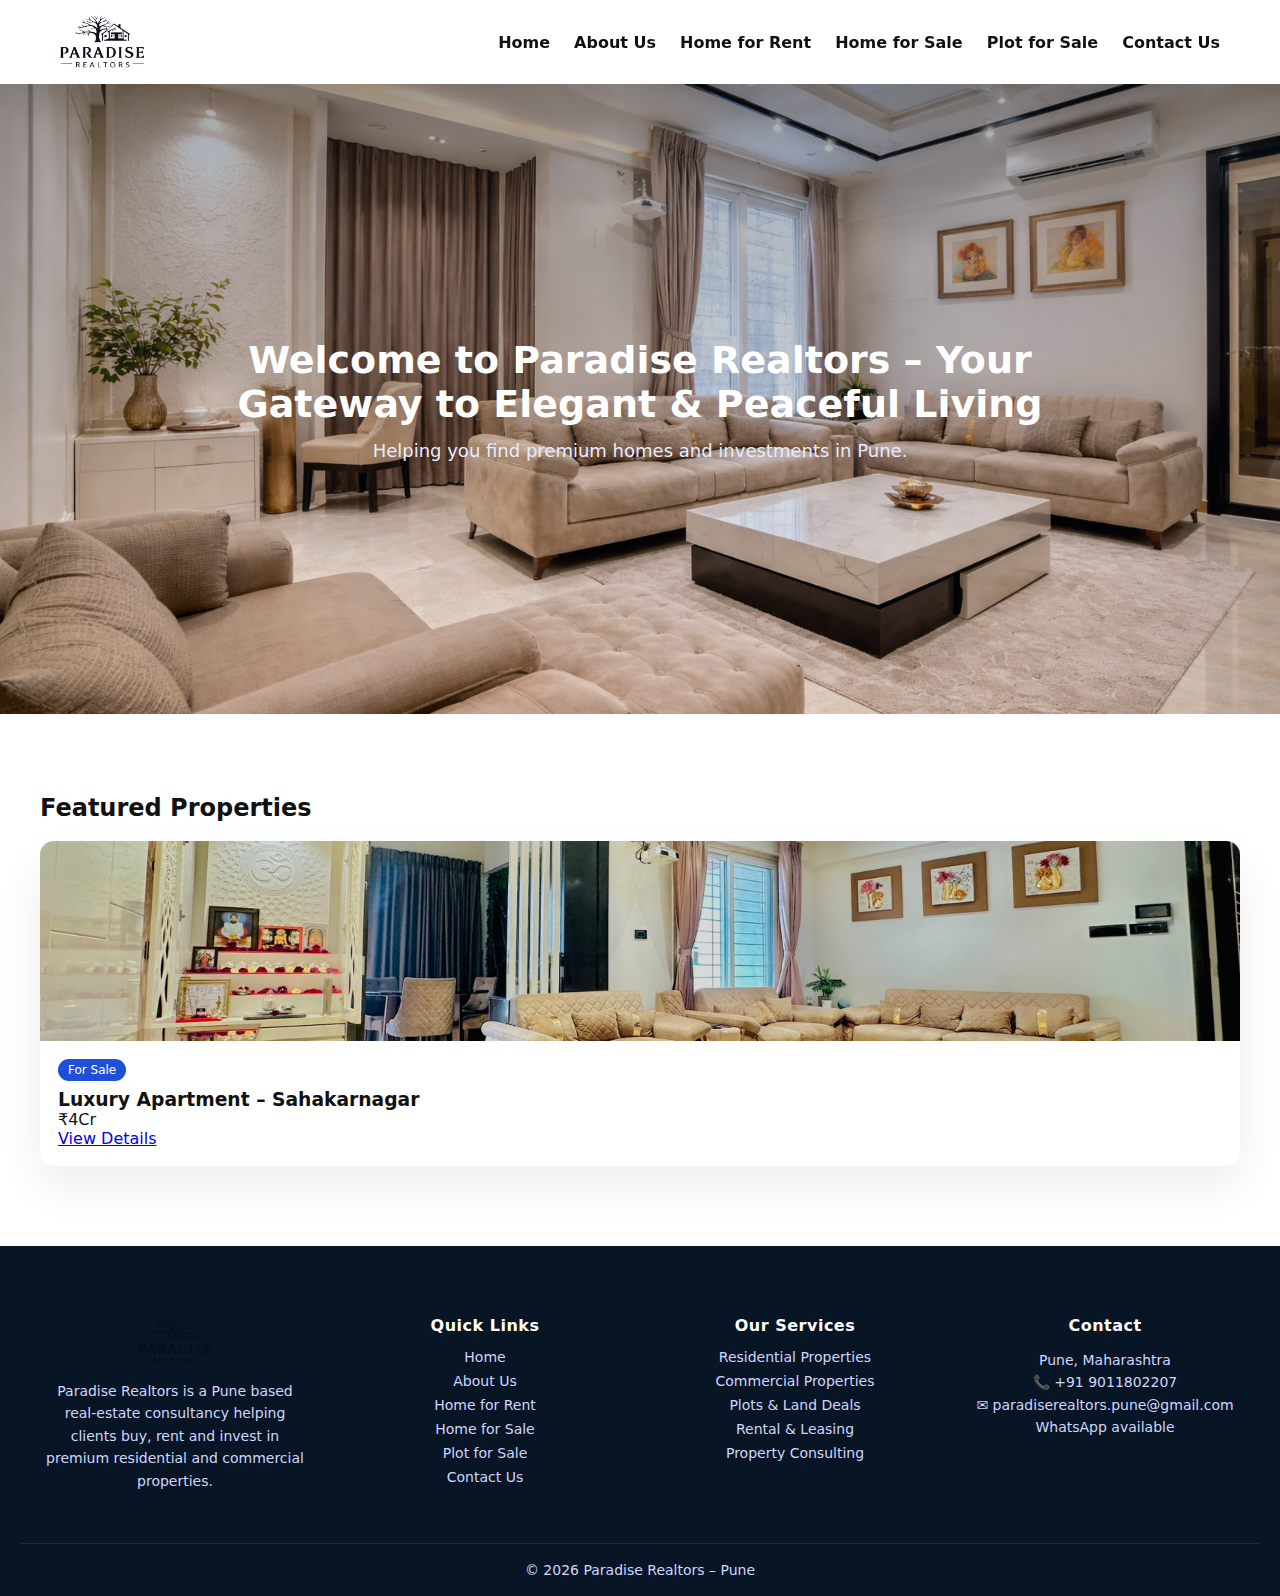
<file: index.html>
<!DOCTYPE html>
<html>
<head>
<link rel="stylesheet" href="/css/style.css">
<title>Paradise Realtors</title>
</head>
<body>

<nav>
  <div class="nav-wrap">
    <img src="/images/logo.png" alt="Paradise Realtors Logo">
    <ul>
      <li><a href="index.html">Home</a></li>
      <li><a href="about.html">About Us</a></li>
      <li><a href="rent.html">Home for Rent</a></li>
      <li><a href="sale.html">Home for Sale</a></li>
      <li><a href="plot.html">Plot for Sale</a></li>
      <li><a href="contact.html">Contact Us</a></li>
    </ul>
  </div>
</nav>

<div class="hero" style="
background:
linear-gradient(rgba(10, 27, 46, 0.374),rgba(10, 27, 46, 0.023)),
url('/images/background.png');
background-size:cover;
background-position:center;
">
  <div>
    <h1>Welcome to Paradise Realtors – Your Gateway to Elegant & Peaceful Living</h1>
    <p>Helping you find premium homes and investments in Pune.</p>
  </div>
</div>

<section>
  <div class="container">

    <h2>Featured Properties</h2>
    <br>

    <div class="grid">

      <div class="card">

        <div class="slider" data-index="0">
          <div class="slide active"><img src="/images/sale1-1.jpeg" alt=""></div>
          <div class="slide"><img src="/images/sale1-2.jpeg" alt=""></div>
          <div class="slide"><img src="/images/sale1-3.jpeg" alt=""></div>
          <div class="slide"><img src="/images/sale1-4.jpeg" alt=""></div>
          <div class="slide"><img src="/images/sale1-5.jpeg" alt=""></div>
          <div class="slide"><img src="/images/sale1-6.jpeg" alt=""></div>
          <div class="slide"><img src="/images/sale1-7.jpeg" alt=""></div>
          <div class="slide"><img src="/images/sale1-8.jpeg" alt=""></div>
          <div class="slide"><img src="/images/sale1-9.jpeg" alt=""></div>
          <div class="slide"><img src="/images/sale1-10.jpeg" alt=""></div>
          <div class="slide"><img src="/images/sale1-11.jpeg" alt=""></div>
          <div class="slide"><img src="/images/sale1-12.jpeg" alt=""></div>
        </div>

        <div class="card-body">
          <span class="badge">For Sale</span>
          <h3>Luxury Apartment – Sahakarnagar</h3>
          <p>₹4Cr</p>
          <a href="sale1.html" class="details-btn">View Details</a>
        </div>

      </div>

    </div>

  </div>
</section>

<!-- ONLY FOOTER CHANGED BELOW -->

<footer class="site-footer">
  <div class="footer-wrap">

    <div class="footer-col">
      <img src="/images/logo.png" class="footer-logo">
      <p>
        Paradise Realtors is a Pune based real-estate consultancy
        helping clients buy, rent and invest in premium residential
        and commercial properties.
      </p>
    </div>

    <div class="footer-col">
      <h4>Quick Links</h4>
      <ul>
        <li><a href="index.html">Home</a></li>
        <li><a href="about.html">About Us</a></li>
        <li><a href="rent.html">Home for Rent</a></li>
        <li><a href="sale.html">Home for Sale</a></li>
        <li><a href="plot.html">Plot for Sale</a></li>
        <li><a href="contact.html">Contact Us</a></li>
      </ul>
    </div>

    <div class="footer-col">
      <h4>Our Services</h4>
      <ul>
        <li>Residential Properties</li>
        <li>Commercial Properties</li>
        <li>Plots & Land Deals</li>
        <li>Rental & Leasing</li>
        <li>Property Consulting</li>
      </ul>
    </div>

    <div class="footer-col">
      <h4>Contact</h4>
      <p>Pune, Maharashtra</p>
      <p>📞 +91 9011802207</p>
      <p>✉ paradiserealtors.pune@gmail.com</p>
      <p>WhatsApp available</p>
    </div>

  </div>

  <div class="footer-bottom">
    © 2026 Paradise Realtors – Pune
  </div>
</footer>

</body>
</html>
</file>
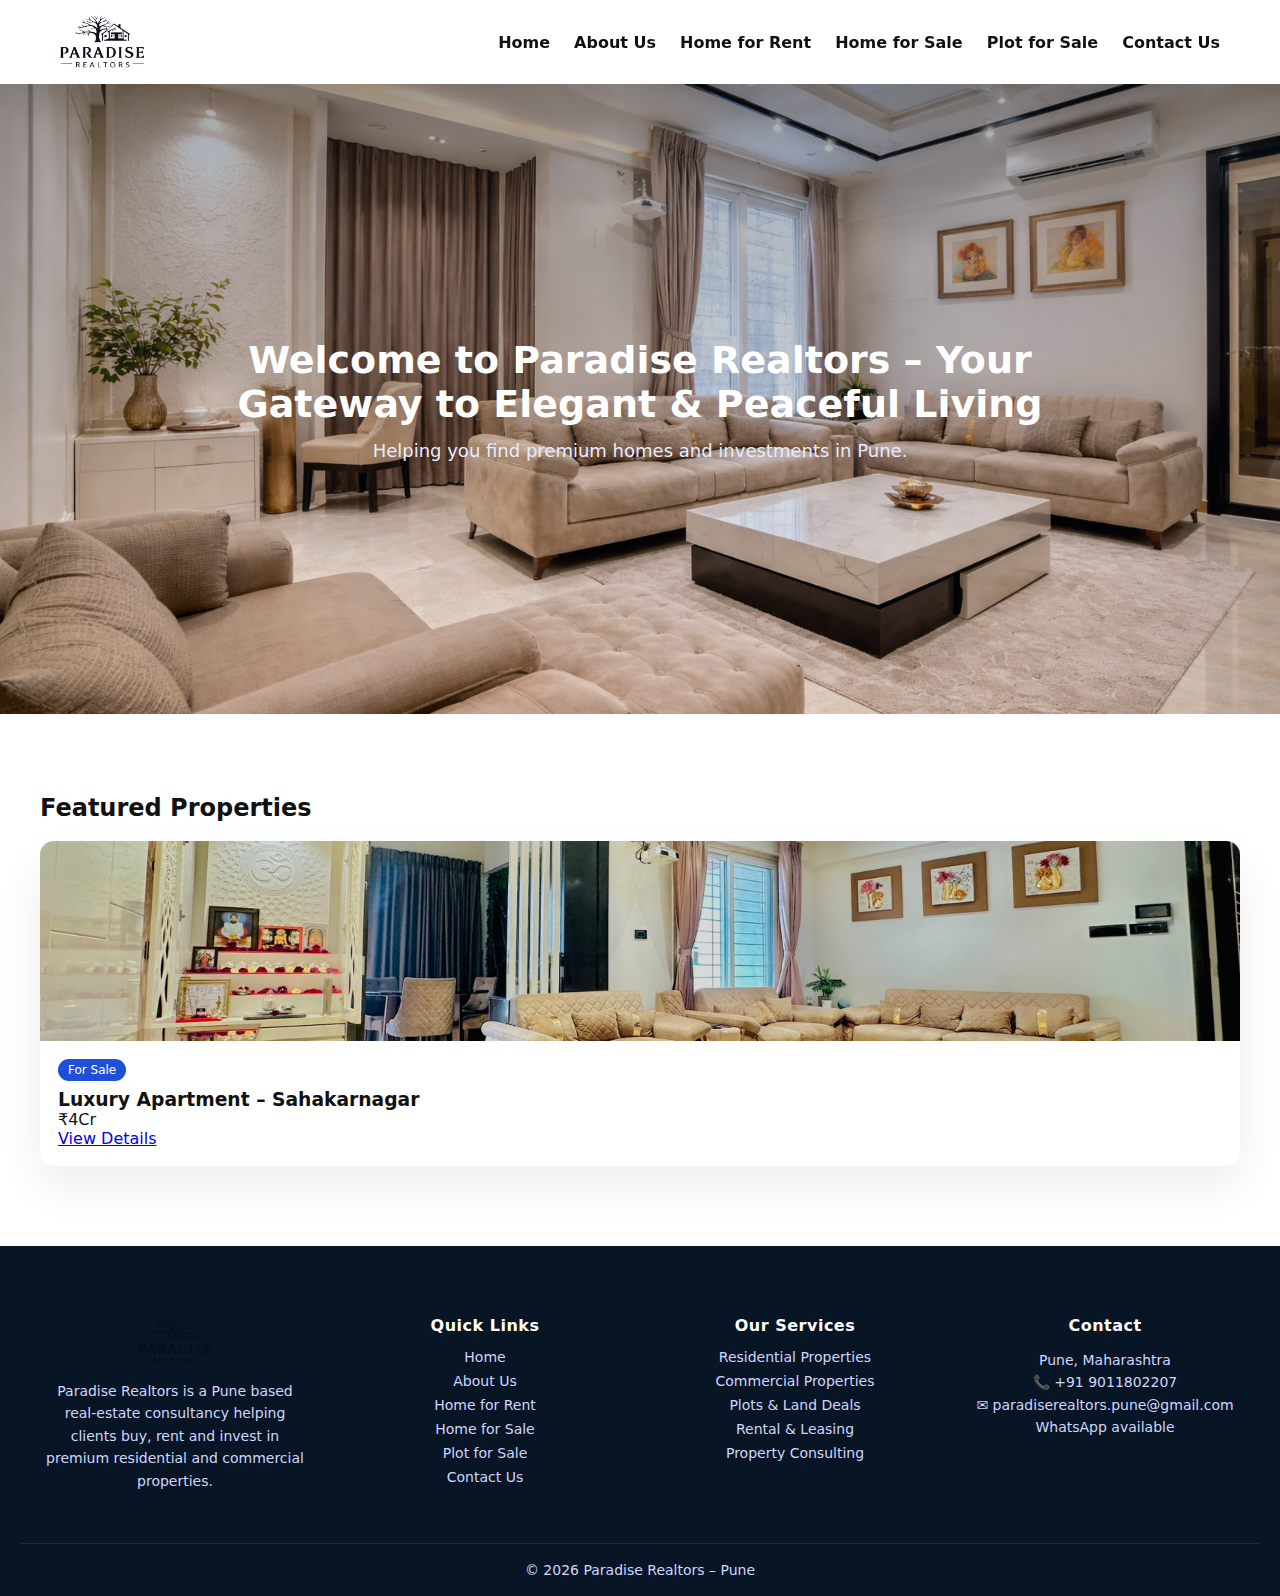
<file: paradise-realtors/index.html>
<!DOCTYPE html>
<html>
<head>
<link rel="stylesheet" href="/css/style.css">
<title>Paradise Realtors</title>
</head>
<body>

<nav>
  <div class="nav-wrap">
    <img src="/images/logo.png" alt="Paradise Realtors Logo">
    <ul>
      <li><a href="index.html">Home</a></li>
      <li><a href="about.html">About Us</a></li>
      <li><a href="rent.html">Home for Rent</a></li>
      <li><a href="sale.html">Home for Sale</a></li>
      <li><a href="plot.html">Plot for Sale</a></li>
      <li><a href="contact.html">Contact Us</a></li>
    </ul>
  </div>
</nav>

<div class="hero" style="
background:
linear-gradient(rgba(10, 27, 46, 0.374),rgba(10, 27, 46, 0.023)),
url('/images/background.png');
background-size:cover;
background-position:center;
">
  <div>
    <h1>Welcome to Paradise Realtors – Your Gateway to Elegant & Peaceful Living</h1>
    <p>Helping you find premium homes and investments in Pune.</p>
  </div>
</div>

<section>
  <div class="container">

    <h2>Featured Properties</h2>
    <br>

    <div class="grid">

      <div class="card">

        <div class="slider" data-index="0">
          <div class="slide active"><img src="/images/sale1-1.jpeg" alt=""></div>
          <div class="slide"><img src="/images/sale1-2.jpeg" alt=""></div>
          <div class="slide"><img src="/images/sale1-3.jpeg" alt=""></div>
          <div class="slide"><img src="/images/sale1-4.jpeg" alt=""></div>
          <div class="slide"><img src="/images/sale1-5.jpeg" alt=""></div>
          <div class="slide"><img src="/images/sale1-6.jpeg" alt=""></div>
          <div class="slide"><img src="/images/sale1-7.jpeg" alt=""></div>
          <div class="slide"><img src="/images/sale1-8.jpeg" alt=""></div>
          <div class="slide"><img src="/images/sale1-9.jpeg" alt=""></div>
          <div class="slide"><img src="/images/sale1-10.jpeg" alt=""></div>
          <div class="slide"><img src="/images/sale1-11.jpeg" alt=""></div>
          <div class="slide"><img src="/images/sale1-12.jpeg" alt=""></div>
        </div>

        <div class="card-body">
          <span class="badge">For Sale</span>
          <h3>Luxury Apartment – Sahakarnagar</h3>
          <p>₹4Cr</p>
          <a href="sale1.html" class="details-btn">View Details</a>
        </div>

      </div>

    </div>

  </div>
</section>

<!-- ONLY FOOTER CHANGED BELOW -->

<footer class="site-footer">
  <div class="footer-wrap">

    <div class="footer-col">
      <img src="/images/logo.png" class="footer-logo">
      <p>
        Paradise Realtors is a Pune based real-estate consultancy
        helping clients buy, rent and invest in premium residential
        and commercial properties.
      </p>
    </div>

    <div class="footer-col">
      <h4>Quick Links</h4>
      <ul>
        <li><a href="index.html">Home</a></li>
        <li><a href="about.html">About Us</a></li>
        <li><a href="rent.html">Home for Rent</a></li>
        <li><a href="sale.html">Home for Sale</a></li>
        <li><a href="plot.html">Plot for Sale</a></li>
        <li><a href="contact.html">Contact Us</a></li>
      </ul>
    </div>

    <div class="footer-col">
      <h4>Our Services</h4>
      <ul>
        <li>Residential Properties</li>
        <li>Commercial Properties</li>
        <li>Plots & Land Deals</li>
        <li>Rental & Leasing</li>
        <li>Property Consulting</li>
      </ul>
    </div>

    <div class="footer-col">
      <h4>Contact</h4>
      <p>Pune, Maharashtra</p>
      <p>📞 +91 9011802207</p>
      <p>✉ paradiserealtors.pune@gmail.com</p>
      <p>WhatsApp available</p>
    </div>

  </div>

  <div class="footer-bottom">
    © 2026 Paradise Realtors – Pune
  </div>
</footer>

</body>
</html>
</file>
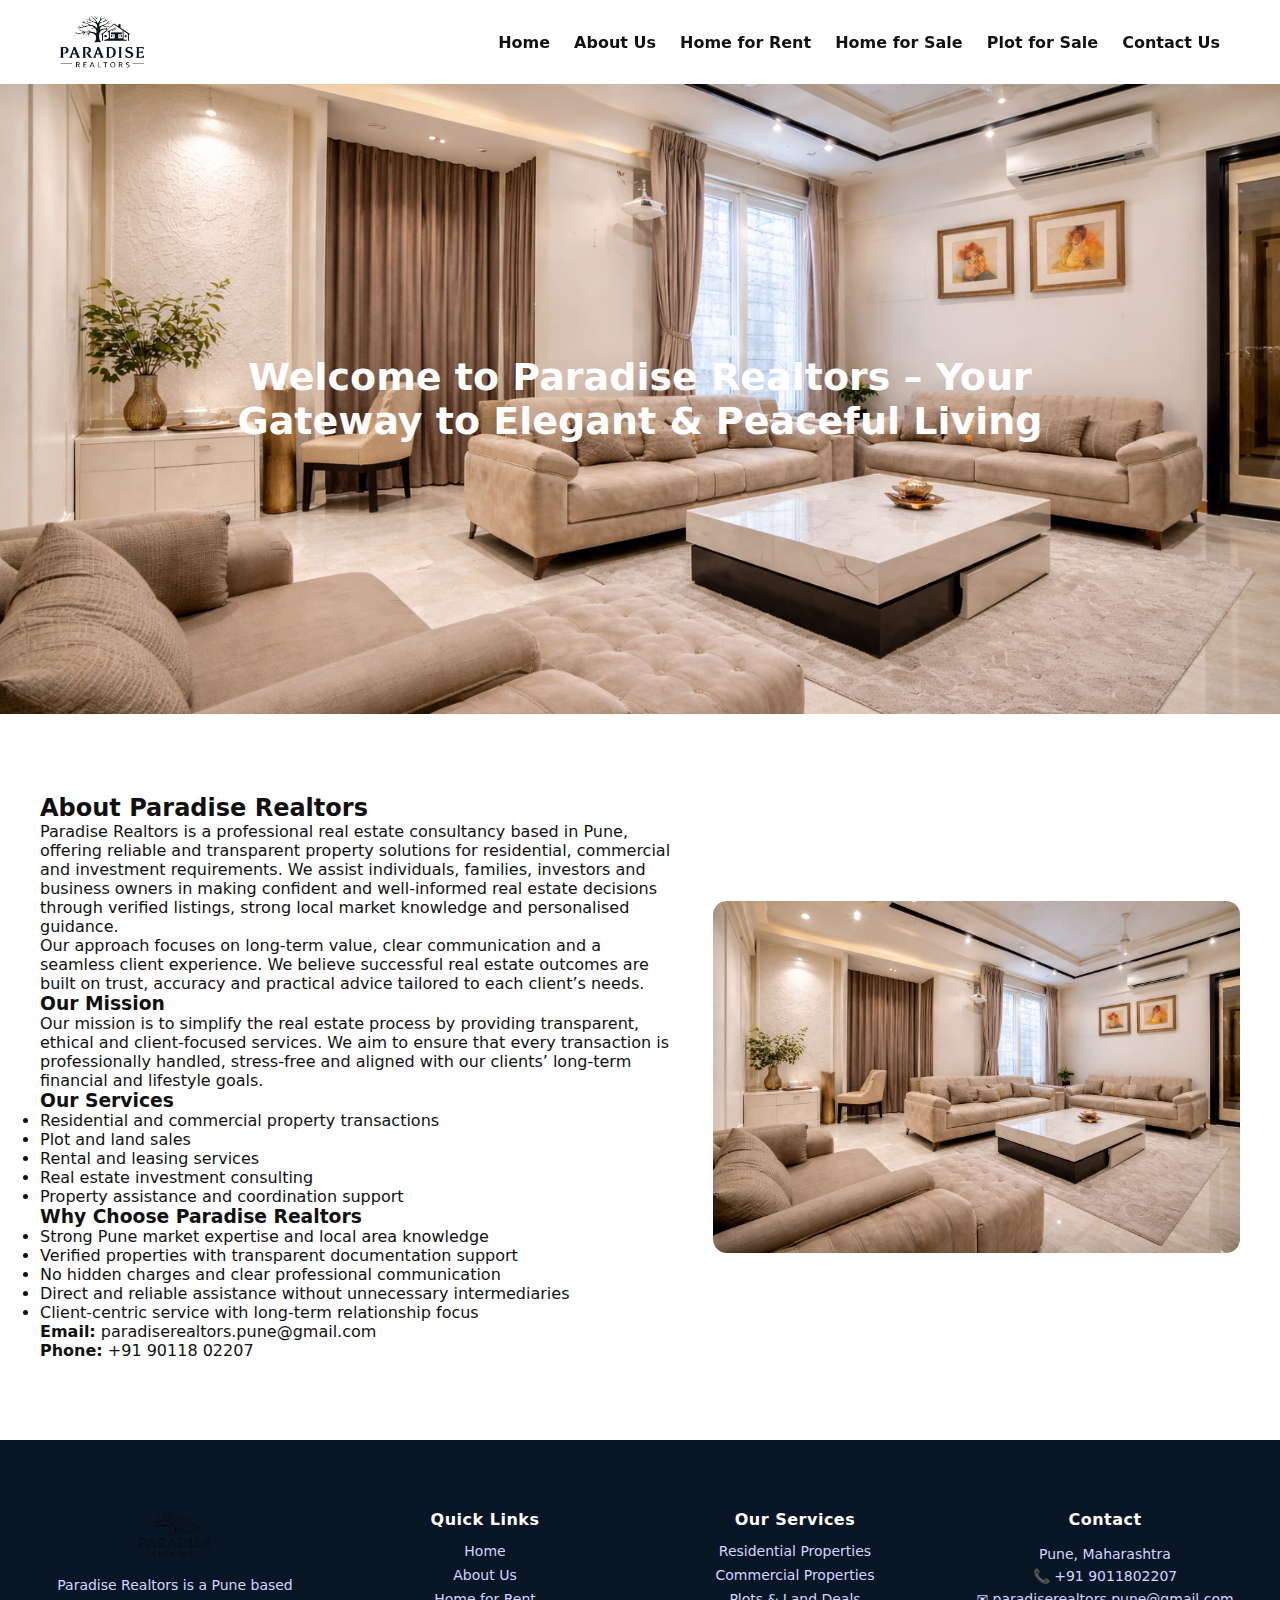
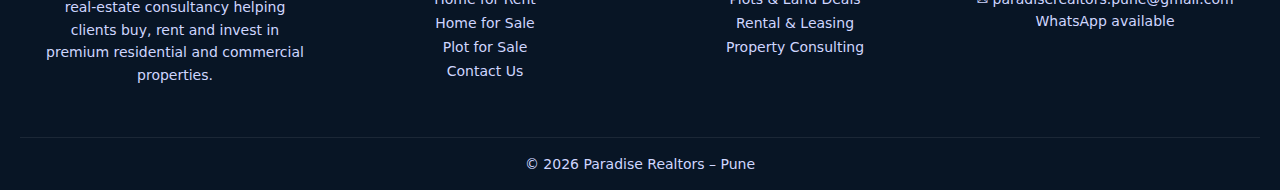
<file: about.html>
<!DOCTYPE html>
<html>
<head>
<link rel="stylesheet" href="/css/style.css">
<title>About Us</title>
</head>
<body>

<nav>
<div class="nav-wrap">
<img src="/images/logo.png">
<ul>
<li><a href="index.html">Home</a></li>
<li><a href="about.html">About Us</a></li>
<li><a href="rent.html">Home for Rent</a></li>
<li><a href="sale.html">Home for Sale</a></li>
<li><a href="plot.html">Plot for Sale</a></li>
<li><a href="contact.html">Contact Us</a></li>
</ul>
</div>
</nav>

<div class="hero" style="
background:
linear-gradient(rgba(10, 27, 46, 0),rgba(10, 27, 46, 0)),
url('/images/background.png');
background-size:cover;
background-position:center;
">
<h1>Welcome to Paradise Realtors – Your Gateway to Elegant & Peaceful Living</h1>
</div>

<section>
<div class="container split">

<div>

<h2>About Paradise Realtors</h2>

<p>
Paradise Realtors is a professional real estate consultancy based in Pune, offering reliable and transparent
property solutions for residential, commercial and investment requirements. We assist individuals, families,
investors and business owners in making confident and well-informed real estate decisions through verified
listings, strong local market knowledge and personalised guidance.
</p>

<p>
Our approach focuses on long-term value, clear communication and a seamless client experience. We believe
successful real estate outcomes are built on trust, accuracy and practical advice tailored to each client’s
needs.
</p>

<h3>Our Mission</h3>

<p>
Our mission is to simplify the real estate process by providing transparent, ethical and client-focused
services. We aim to ensure that every transaction is professionally handled, stress-free and aligned with
our clients’ long-term financial and lifestyle goals.
</p>

<h3>Our Services</h3>
<ul>
<li>Residential and commercial property transactions</li>
<li>Plot and land sales</li>
<li>Rental and leasing services</li>
<li>Real estate investment consulting</li>
<li>Property assistance and coordination support</li>
</ul>

<h3>Why Choose Paradise Realtors</h3>
<ul>
<li>Strong Pune market expertise and local area knowledge</li>
<li>Verified properties with transparent documentation support</li>
<li>No hidden charges and clear professional communication</li>
<li>Direct and reliable assistance without unnecessary intermediaries</li>
<li>Client-centric service with long-term relationship focus</li>
</ul>

<p>
<strong>Email:</strong> paradiserealtors.pune@gmail.com<br>
<strong>Phone:</strong> +91 90118 02207
</p>

</div>

<img src="/images/background.png" alt="Paradise Realtors Property">

</div>
</section>
<!-- ONLY FOOTER CHANGED BELOW -->

<footer class="site-footer">
  <div class="footer-wrap">

    <div class="footer-col">
      <img src="/images/logo.png" class="footer-logo">
      <p>
        Paradise Realtors is a Pune based real-estate consultancy
        helping clients buy, rent and invest in premium residential
        and commercial properties.
      </p>
    </div>

    <div class="footer-col">
      <h4>Quick Links</h4>
      <ul>
        <li><a href="index.html">Home</a></li>
        <li><a href="about.html">About Us</a></li>
        <li><a href="rent.html">Home for Rent</a></li>
        <li><a href="sale.html">Home for Sale</a></li>
        <li><a href="plot.html">Plot for Sale</a></li>
        <li><a href="contact.html">Contact Us</a></li>
      </ul>
    </div>

    <div class="footer-col">
      <h4>Our Services</h4>
      <ul>
        <li>Residential Properties</li>
        <li>Commercial Properties</li>
        <li>Plots & Land Deals</li>
        <li>Rental & Leasing</li>
        <li>Property Consulting</li>
      </ul>
    </div>

    <div class="footer-col">
      <h4>Contact</h4>
      <p>Pune, Maharashtra</p>
      <p>📞 +91 9011802207</p>
      <p>✉ paradiserealtors.pune@gmail.com</p>
      <p>WhatsApp available</p>
    </div>

  </div>

  <div class="footer-bottom">
    © 2026 Paradise Realtors – Pune
  </div>
</footer>

<script>
/* slider (same logic, cleaned) */
setInterval(()=>{
  document.querySelectorAll(".slider").forEach(slider=>{
    const slides = slider.querySelectorAll(".slide");
    let i = parseInt(slider.dataset.index || 0);

    slides[i].classList.remove("active");
    i = (i + 1) % slides.length;
    slides[i].classList.add("active");

    slider.dataset.index = i;
  });
},3000);

/* location filter */
function filterByLocation(){
  const value = document.getElementById("locationFilter").value;
  const cards = document.querySelectorAll(".card");

  cards.forEach(card=>{
    const loc = card.getAttribute("data-location");

    if(value === "all" || loc === value){
      card.style.display = "";
    }else{
      card.style.display = "none";
    }
  });
}
</script>

</body>

</html>
</file>
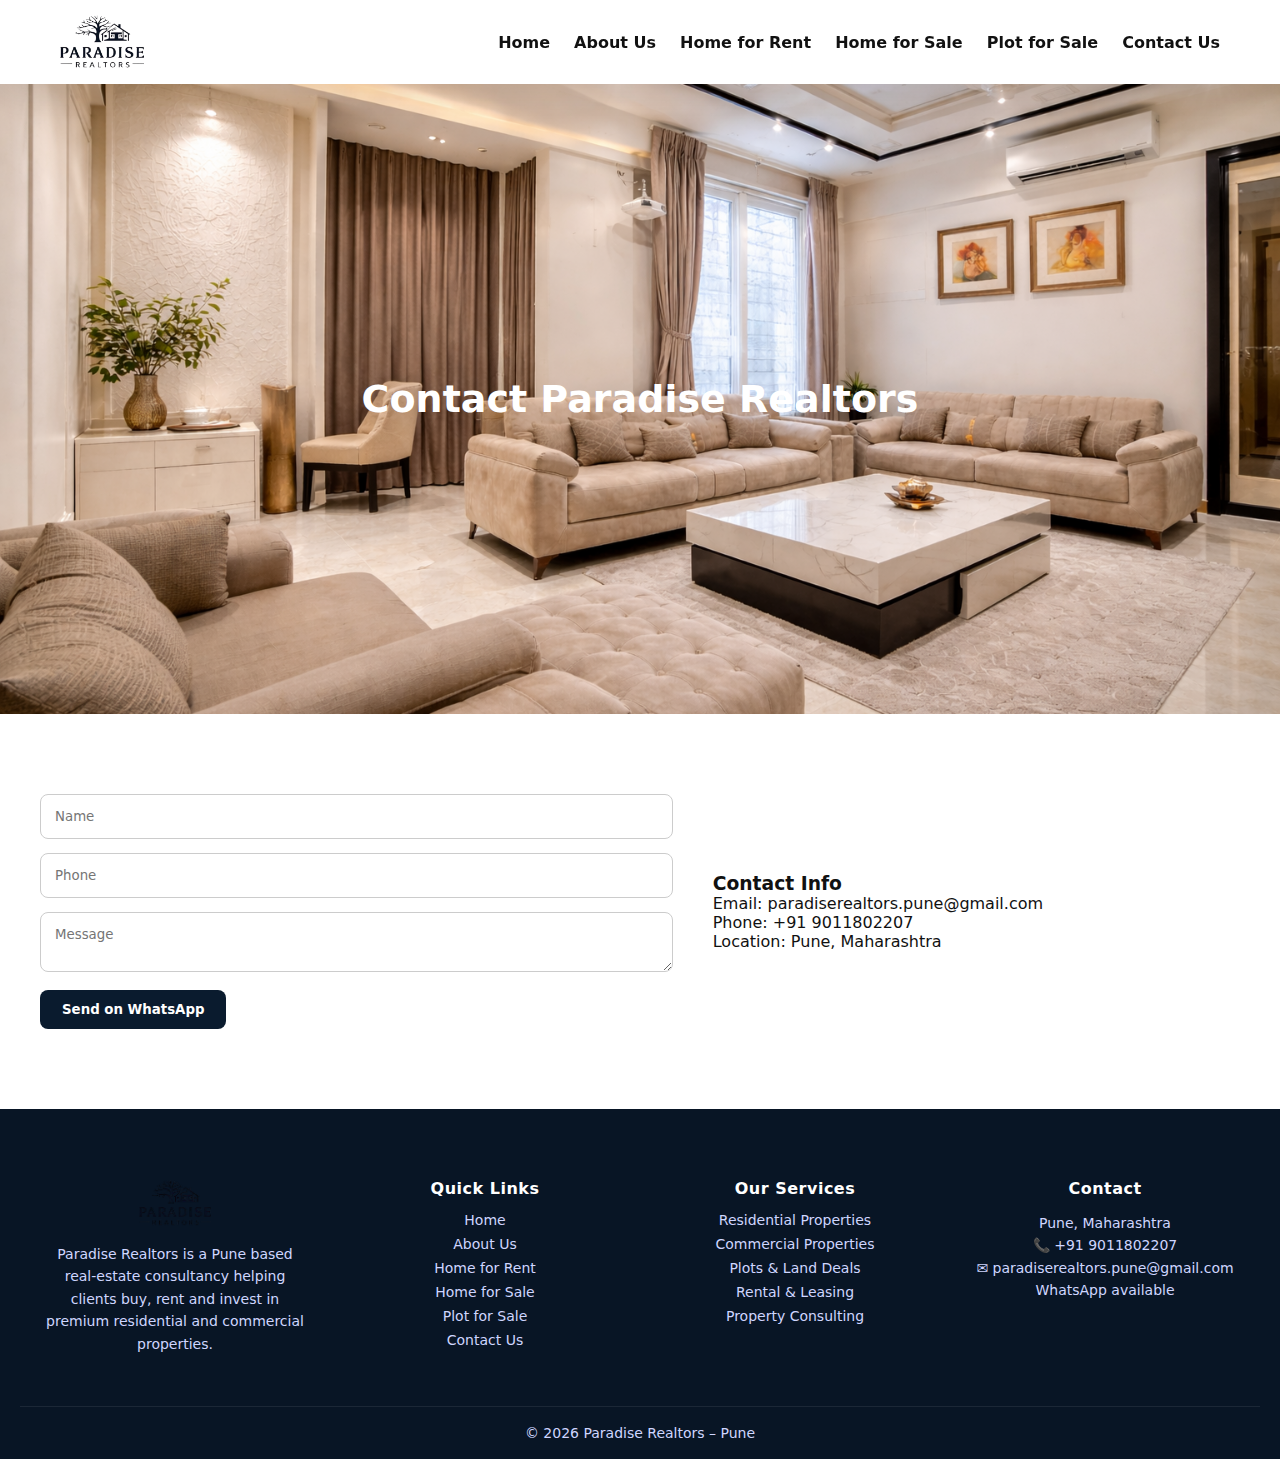
<file: contact.html>
<!DOCTYPE html>
<html>
<head>
<link rel="stylesheet" href="/css/style.css">
<title>Contact Us</title>
</head>
<body>

<nav>
<div class="nav-wrap">
<img src="/images/logo.png">
<ul>
<li><a href="index.html">Home</a></li>
<li><a href="about.html">About Us</a></li>
<li><a href="rent.html">Home for Rent</a></li>
<li><a href="sale.html">Home for Sale</a></li>
<li><a href="plot.html">Plot for Sale</a></li>
<li><a href="contact.html">Contact Us</a></li>
</ul>
</div>
</nav>

<div class="hero" style="
background:
linear-gradient(rgba(10, 27, 46, 0),rgba(10, 27, 46, 0)),
url('/images/background.png');
background-size:cover;
background-position:center;
">
<h1>Contact Paradise Realtors</h1>
</div>

<section>
<div class="container split">

<div>

<form onsubmit="sendWA(event)">
<input id="n" placeholder="Name" required>
<input id="p" placeholder="Phone" required>
<textarea id="m" placeholder="Message"></textarea>
<button type="submit">Send on WhatsApp</button>
</form>

</div>

<div>
<h3>Contact Info</h3>
<p>Email: paradiserealtors.pune@gmail.com</p>
<p>Phone: +91 9011802207</p>
<p>Location: Pune, Maharashtra</p>
</div>

</div>
</section>

<!-- ONLY FOOTER CHANGED BELOW -->

<footer class="site-footer">
  <div class="footer-wrap">

    <div class="footer-col">
      <img src="/images/logo.png" class="footer-logo">
      <p>
        Paradise Realtors is a Pune based real-estate consultancy
        helping clients buy, rent and invest in premium residential
        and commercial properties.
      </p>
    </div>

    <div class="footer-col">
      <h4>Quick Links</h4>
      <ul>
        <li><a href="index.html">Home</a></li>
        <li><a href="about.html">About Us</a></li>
        <li><a href="rent.html">Home for Rent</a></li>
        <li><a href="sale.html">Home for Sale</a></li>
        <li><a href="plot.html">Plot for Sale</a></li>
        <li><a href="contact.html">Contact Us</a></li>
      </ul>
    </div>

    <div class="footer-col">
      <h4>Our Services</h4>
      <ul>
        <li>Residential Properties</li>
        <li>Commercial Properties</li>
        <li>Plots & Land Deals</li>
        <li>Rental & Leasing</li>
        <li>Property Consulting</li>
      </ul>
    </div>

    <div class="footer-col">
      <h4>Contact</h4>
      <p>Pune, Maharashtra</p>
      <p>📞 +91 9011802207</p>
      <p>✉ paradiserealtors.pune@gmail.com</p>
      <p>WhatsApp available</p>
    </div>

  </div>

  <div class="footer-bottom">
    © 2026 Paradise Realtors – Pune
  </div>
</footer>

<script>

/* ✅ WhatsApp form function – ADDED */
function sendWA(e){
  e.preventDefault();

  const name = document.getElementById("n").value;
  const phone = document.getElementById("p").value;
  const msg = document.getElementById("m").value;

  const text =
    "Name: " + name +
    "%0APhone: " + phone +
    "%0AMessage: " + msg;

  const url = "https://wa.me/919011802207?text=" + text;

  window.open(url, "_blank");
}

/* slider (same logic, cleaned) */
setInterval(()=>{
  document.querySelectorAll(".slider").forEach(slider=>{
    const slides = slider.querySelectorAll(".slide");
    let i = parseInt(slider.dataset.index || 0);

    slides[i].classList.remove("active");
    i = (i + 1) % slides.length;
    slides[i].classList.add("active");

    slider.dataset.index = i;
  });
},3000);

/* location filter */
function filterByLocation(){
  const value = document.getElementById("locationFilter").value;
  const cards = document.querySelectorAll(".card");

  cards.forEach(card=>{
    const loc = card.getAttribute("data-location");

    if(value === "all" || loc === value){
      card.style.display = "";
    }else{
      card.style.display = "none";
    }
  });
}
</script>

</body>
</html>
</file>
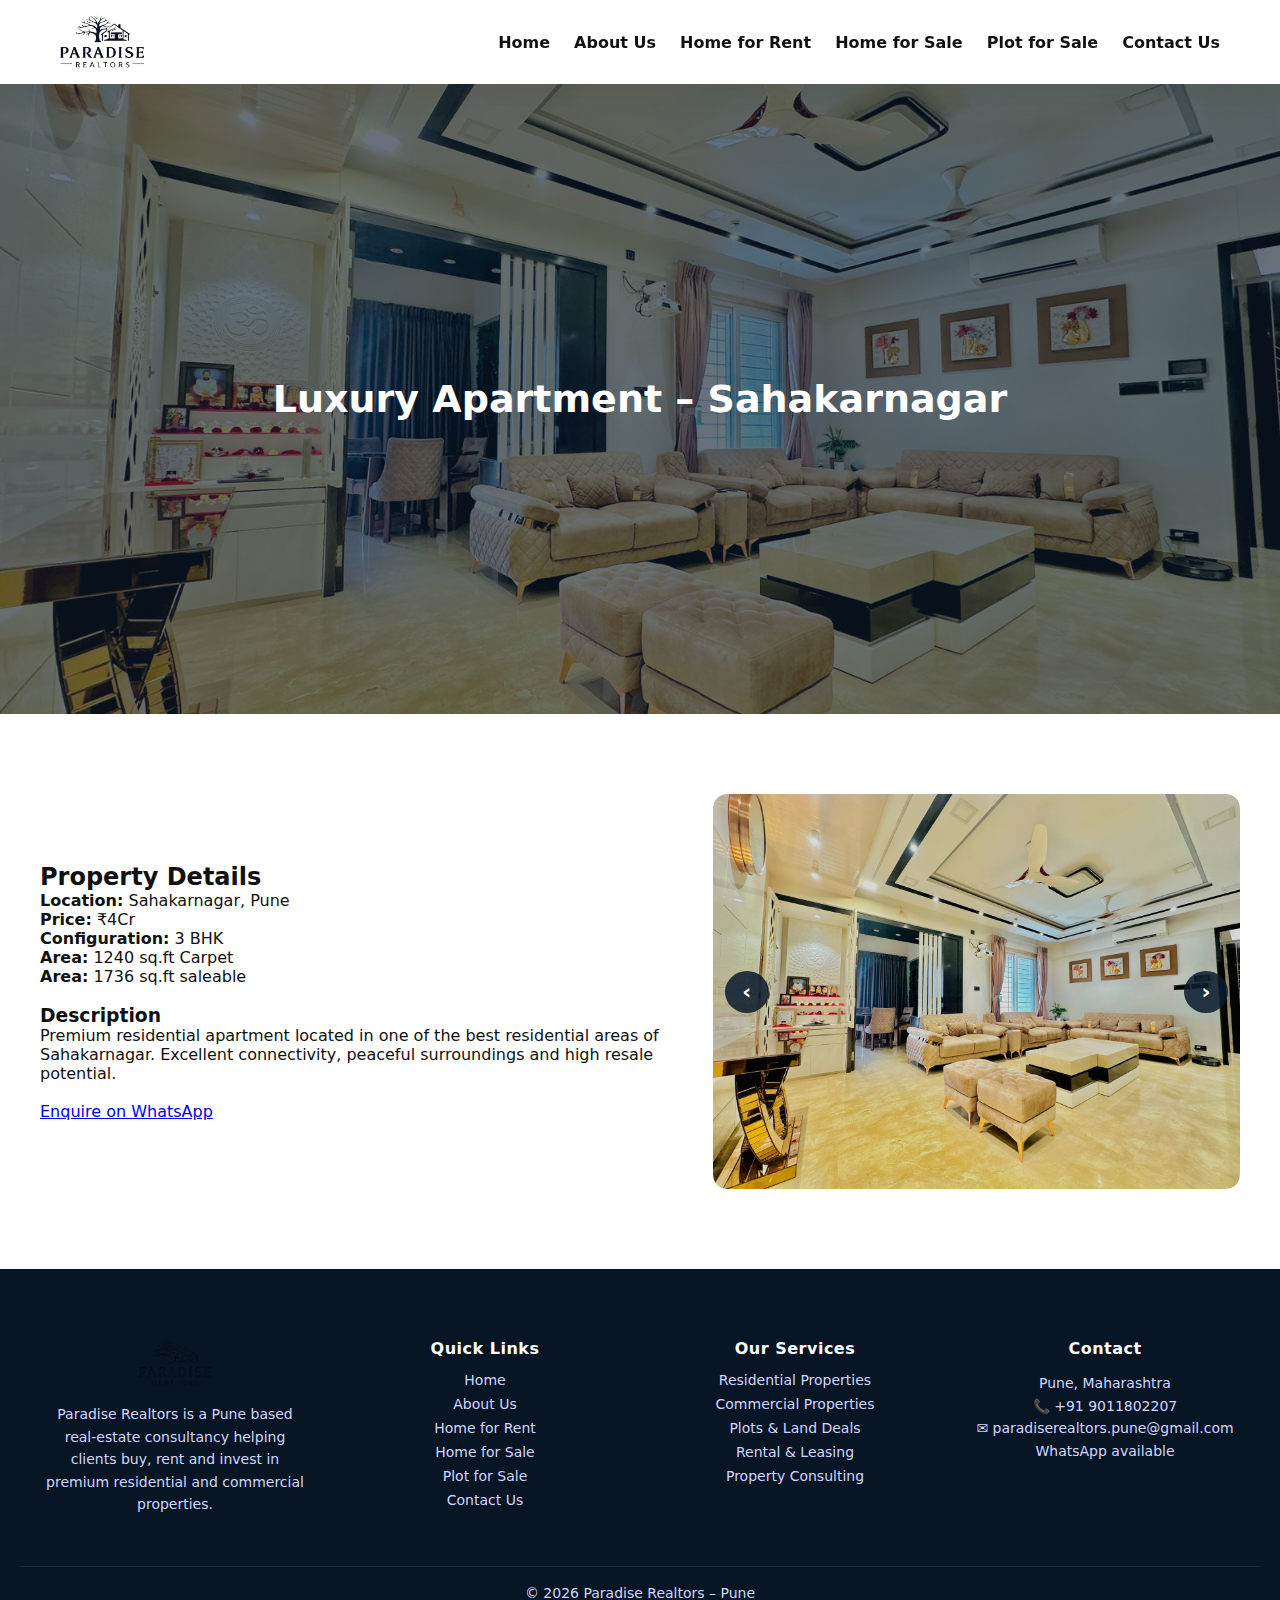
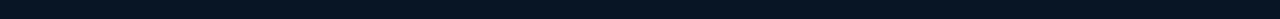
<file: plot1.html>
<!DOCTYPE html>
<html>
<head>
<title>Luxury Apartment – Baner | Paradise Realtors</title>
<link rel="stylesheet" href="/css/style.css">
</head>
<body>

<nav>
<div class="nav-wrap">
<img src="/images/logo.png" alt="Paradise Realtors">
<ul>
<li><a href="index.html">Home</a></li>
<li><a href="about.html">About Us</a></li>
<li><a href="rent.html">Home for Rent</a></li>
<li><a href="sale.html">Home for Sale</a></li>
<li><a href="plot.html">Plot for Sale</a></li>
<li><a href="contact.html">Contact Us</a></li>
</ul>
</div>
</nav>

<div class="hero" style="
background:
linear-gradient(rgba(10,27,46,.55),rgba(10,27,46,.55)),
url('/images/sale1-1.jpeg');
background-size:cover;
background-position:center;
">
<h1>Luxury Apartment – Sahakarnagar</h1>
</div>

<section>
<div class="container split">

<div>

<h2>Property Details</h2>

<p><strong>Location:</strong> Sahakarnagar, Pune</p>
<p><strong>Price:</strong> ₹4Cr</p>
<p><strong>Configuration:</strong> 3 BHK</p>
<p><strong>Area:</strong> 1240 sq.ft Carpet</p>
<p><strong>Area:</strong> 1736 sq.ft saleable</p>

<br>

<h3>Description</h3>

<p>
Premium residential apartment located in one of the best residential areas of Sahakarnagar.
Excellent connectivity, peaceful surroundings and high resale potential.
</p>

<br>

<a href="https://wa.me/919011802207?text=I am interested in Luxury Apartment in Baner"
class="details-btn" target="_blank">
Enquire on WhatsApp
</a>

</div>

<!-- RIGHT SIDE IMAGE SLIDER -->
<div>

  <div class="detail-slider">

    <div class="detail-slides">
      <img src="/images/sale1-1.jpeg" class="active" alt="">
      <img src="/images/sale1-2.jpeg" alt="">
    </div>

    <button class="slide-btn prev" onclick="changeSlide(-1,this)">‹</button>
    <button class="slide-btn next" onclick="changeSlide(1,this)">›</button>

  </div>

</div>

</div>
</section>

<footer class="site-footer">
  <div class="footer-wrap">

    <div class="footer-col">
      <img src="/images/logo.png" class="footer-logo">
      <p>
        Paradise Realtors is a Pune based real-estate consultancy
        helping clients buy, rent and invest in premium residential
        and commercial properties.
      </p>
    </div>

    <div class="footer-col">
      <h4>Quick Links</h4>
      <ul>
        <li><a href="index.html">Home</a></li>
        <li><a href="about.html">About Us</a></li>
        <li><a href="rent.html">Home for Rent</a></li>
        <li><a href="sale.html">Home for Sale</a></li>
        <li><a href="plot.html">Plot for Sale</a></li>
        <li><a href="contact.html">Contact Us</a></li>
      </ul>
    </div>

    <div class="footer-col">
      <h4>Our Services</h4>
      <ul>
        <li>Residential Properties</li>
        <li>Commercial Properties</li>
        <li>Plots & Land Deals</li>
        <li>Rental & Leasing</li>
        <li>Property Consulting</li>
      </ul>
    </div>

    <div class="footer-col">
      <h4>Contact</h4>
      <p>Pune, Maharashtra</p>
      <p>📞 +91 9011802207</p>
      <p>✉ paradiserealtors.pune@gmail.com</p>
      <p>WhatsApp available</p>
    </div>

  </div>

  <div class="footer-bottom">
    © 2026 Paradise Realtors – Pune
  </div>
</footer>

<script>
/* listing page sliders (unchanged – safe to keep) */
setInterval(()=>{
  document.querySelectorAll(".slider").forEach(slider=>{
    const slides = slider.querySelectorAll(".slide");
    let i = parseInt(slider.dataset.index || 0);

    slides[i].classList.remove("active");
    i = (i + 1) % slides.length;
    slides[i].classList.add("active");

    slider.dataset.index = i;
  });
},3000);

/* location filter (unchanged) */
function filterByLocation(){
  const value = document.getElementById("locationFilter")?.value;
  const cards = document.querySelectorAll(".card");

  cards.forEach(card=>{
    const loc = card.getAttribute("data-location");

    if(value === "all" || loc === value){
      card.style.display = "";
    }else{
      card.style.display = "none";
    }
  });
}

/* ✅ DETAIL PAGE SLIDER FUNCTION (ADDED) */
function changeSlide(step, btn){

  const slider = btn.closest(".detail-slider");
  const slides = slider.querySelectorAll(".detail-slides img");

  let index = 0;

  slides.forEach((img,i)=>{
    if(img.classList.contains("active")){
      index = i;
    }
    img.classList.remove("active");
  });

  index = index + step;

  if(index < 0) index = slides.length - 1;
  if(index >= slides.length) index = 0;

  slides[index].classList.add("active");
}
</script>

</body>
</html>
</file>
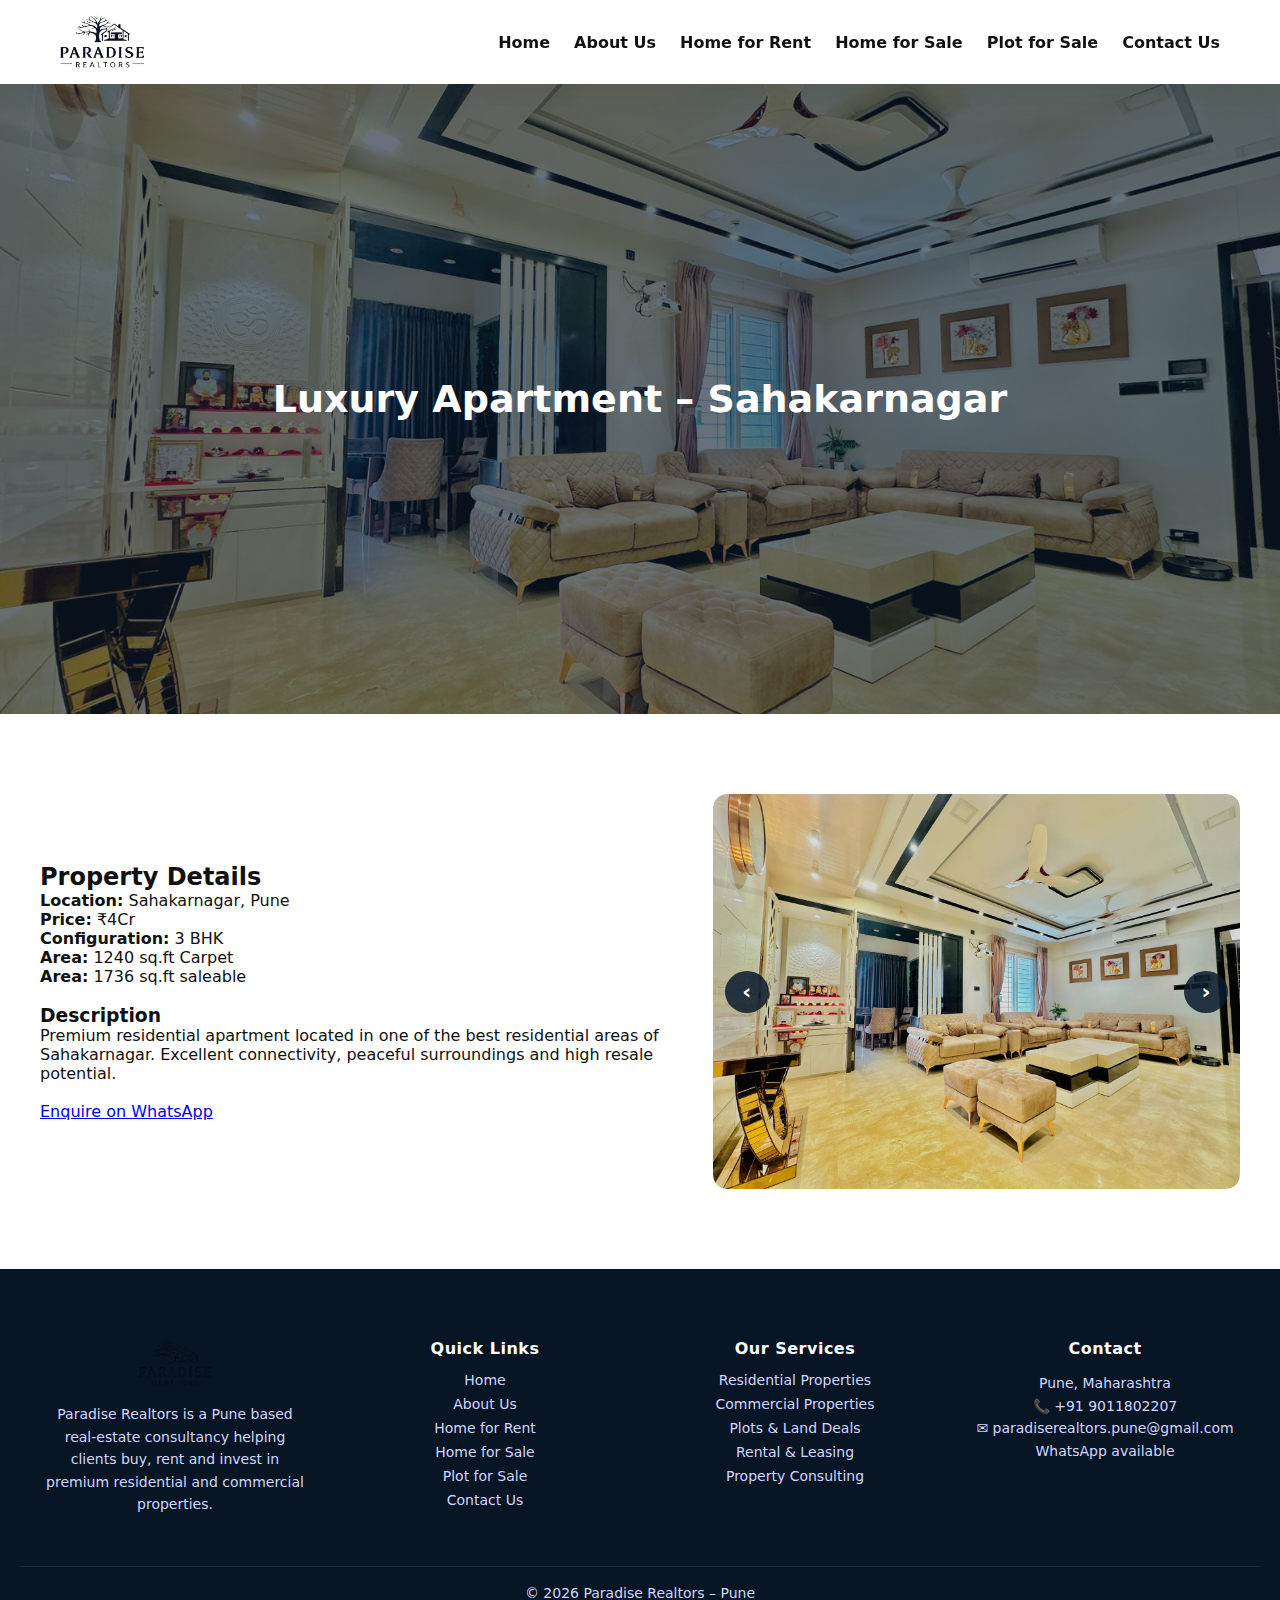
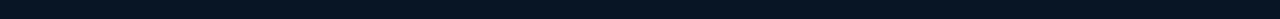
<file: sale1.html>
<!DOCTYPE html>
<html>
<head>
<title>Luxury Apartment – Baner | Paradise Realtors</title>
<link rel="stylesheet" href="/css/style.css">
</head>
<body>

<nav>
<div class="nav-wrap">
<img src="/images/logo.png" alt="Paradise Realtors">
<ul>
<li><a href="index.html">Home</a></li>
<li><a href="about.html">About Us</a></li>
<li><a href="rent.html">Home for Rent</a></li>
<li><a href="sale.html">Home for Sale</a></li>
<li><a href="plot.html">Plot for Sale</a></li>
<li><a href="contact.html">Contact Us</a></li>
</ul>
</div>
</nav>

<div class="hero" style="
background:
linear-gradient(rgba(10,27,46,.55),rgba(10,27,46,.55)),
url('/images/sale1-1.jpeg');
background-size:cover;
background-position:center;
">
<h1>Luxury Apartment – Sahakarnagar</h1>
</div>

<section>
<div class="container split">

<div>

<h2>Property Details</h2>

<p><strong>Location:</strong> Sahakarnagar, Pune</p>
<p><strong>Price:</strong> ₹4Cr</p>
<p><strong>Configuration:</strong> 3 BHK</p>
<p><strong>Area:</strong> 1240 sq.ft Carpet</p>
<p><strong>Area:</strong> 1736 sq.ft saleable</p>

<br>

<h3>Description</h3>

<p>
Premium residential apartment located in one of the best residential areas of Sahakarnagar.
Excellent connectivity, peaceful surroundings and high resale potential.
</p>

<br>

<a href="https://wa.me/919011802207?text=I am interested in Luxury Apartment in Baner"
class="details-btn" target="_blank">
Enquire on WhatsApp
</a>

</div>

<!-- RIGHT SIDE IMAGE SLIDER -->
<div>

  <div class="detail-slider">

    <div class="detail-slides">
      <img src="/images/sale1-1.jpeg" class="active" alt="">
      <img src="/images/sale1-2.jpeg" alt="">
      <img src="/images/sale1-3.jpeg" alt="">
      <img src="/images/sale1-4.jpeg" alt="">
      <img src="/images/sale1-5.jpeg" alt="">
      <img src="/images/sale1-6.jpeg" alt="">
      <img src="/images/sale1-7.jpeg" alt="">
      <img src="/images/sale1-8.jpeg" alt="">
      <img src="/images/sale1-9.jpeg" alt="">
      <img src="/images/sale1-10.jpeg" alt="">
      <img src="/images/sale1-11.jpeg" alt="">
      <img src="/images/sale1-12.jpeg" alt="">
    </div>

    <button class="slide-btn prev" onclick="changeSlide(-1,this)">‹</button>
    <button class="slide-btn next" onclick="changeSlide(1,this)">›</button>

  </div>

</div>

</div>
</section>

<footer class="site-footer">
  <div class="footer-wrap">

    <div class="footer-col">
      <img src="/images/logo.png" class="footer-logo">
      <p>
        Paradise Realtors is a Pune based real-estate consultancy
        helping clients buy, rent and invest in premium residential
        and commercial properties.
      </p>
    </div>

    <div class="footer-col">
      <h4>Quick Links</h4>
      <ul>
        <li><a href="index.html">Home</a></li>
        <li><a href="about.html">About Us</a></li>
        <li><a href="rent.html">Home for Rent</a></li>
        <li><a href="sale.html">Home for Sale</a></li>
        <li><a href="plot.html">Plot for Sale</a></li>
        <li><a href="contact.html">Contact Us</a></li>
      </ul>
    </div>

    <div class="footer-col">
      <h4>Our Services</h4>
      <ul>
        <li>Residential Properties</li>
        <li>Commercial Properties</li>
        <li>Plots & Land Deals</li>
        <li>Rental & Leasing</li>
        <li>Property Consulting</li>
      </ul>
    </div>

    <div class="footer-col">
      <h4>Contact</h4>
      <p>Pune, Maharashtra</p>
      <p>📞 +91 9011802207</p>
      <p>✉ paradiserealtors.pune@gmail.com</p>
      <p>WhatsApp available</p>
    </div>

  </div>

  <div class="footer-bottom">
    © 2026 Paradise Realtors – Pune
  </div>
</footer>

<script>
/* listing page sliders (unchanged – safe to keep) */
setInterval(()=>{
  document.querySelectorAll(".slider").forEach(slider=>{
    const slides = slider.querySelectorAll(".slide");
    let i = parseInt(slider.dataset.index || 0);

    slides[i].classList.remove("active");
    i = (i + 1) % slides.length;
    slides[i].classList.add("active");

    slider.dataset.index = i;
  });
},3000);

/* location filter (unchanged) */
function filterByLocation(){
  const value = document.getElementById("locationFilter")?.value;
  const cards = document.querySelectorAll(".card");

  cards.forEach(card=>{
    const loc = card.getAttribute("data-location");

    if(value === "all" || loc === value){
      card.style.display = "";
    }else{
      card.style.display = "none";
    }
  });
}

/* ✅ DETAIL PAGE SLIDER FUNCTION (ADDED) */
function changeSlide(step, btn){

  const slider = btn.closest(".detail-slider");
  const slides = slider.querySelectorAll(".detail-slides img");

  let index = 0;

  slides.forEach((img,i)=>{
    if(img.classList.contains("active")){
      index = i;
    }
    img.classList.remove("active");
  });

  index = index + step;

  if(index < 0) index = slides.length - 1;
  if(index >= slides.length) index = 0;

  slides[index].classList.add("active");
}
</script>

</body>
</html>
</file>
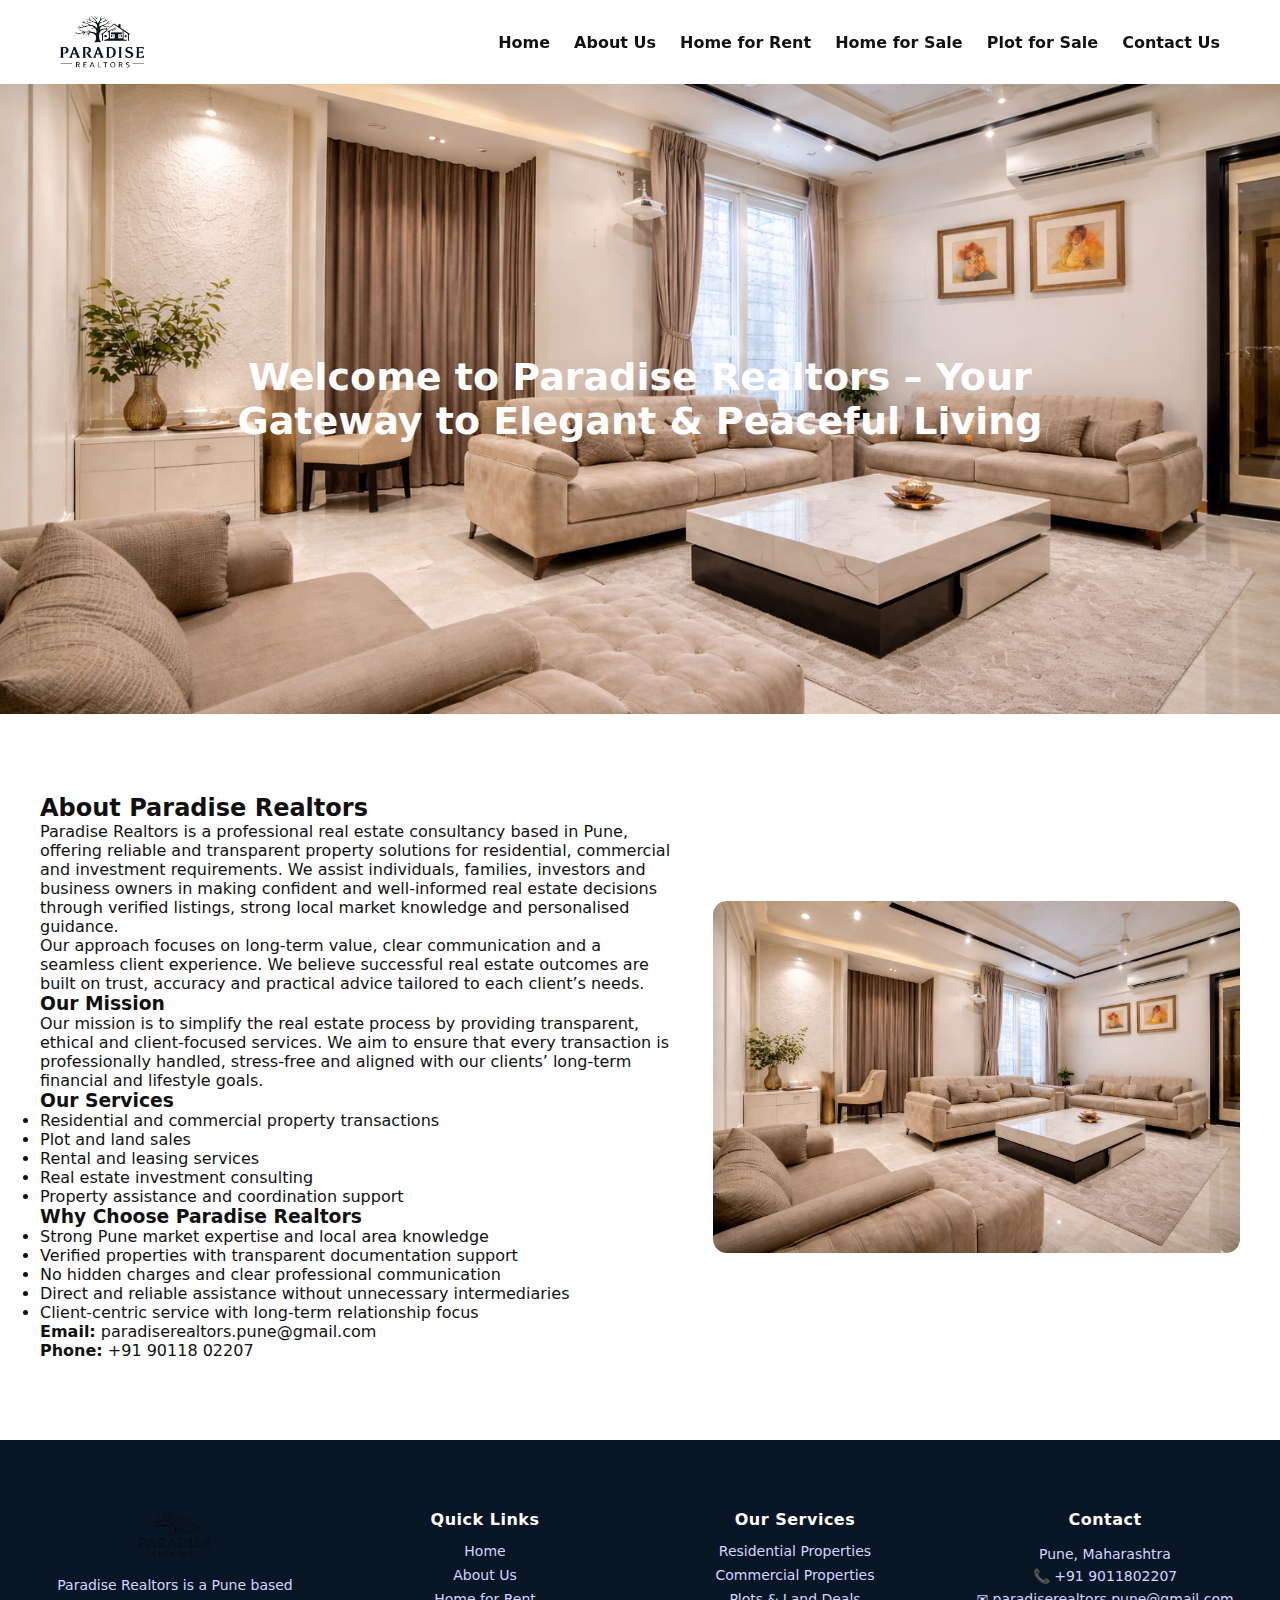
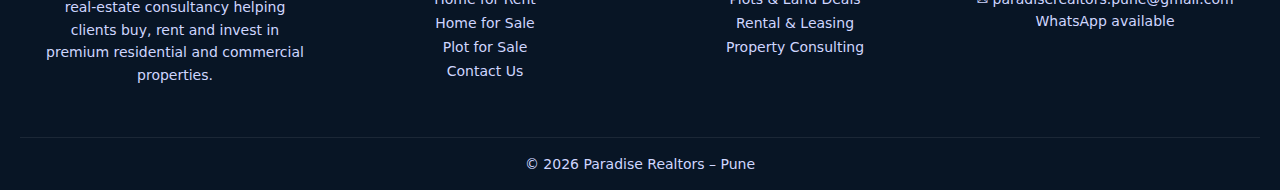
<file: paradise-realtors/about.html>
<!DOCTYPE html>
<html>
<head>
<link rel="stylesheet" href="/css/style.css">
<title>About Us</title>
</head>
<body>

<nav>
<div class="nav-wrap">
<img src="/images/logo.png">
<ul>
<li><a href="index.html">Home</a></li>
<li><a href="about.html">About Us</a></li>
<li><a href="rent.html">Home for Rent</a></li>
<li><a href="sale.html">Home for Sale</a></li>
<li><a href="plot.html">Plot for Sale</a></li>
<li><a href="contact.html">Contact Us</a></li>
</ul>
</div>
</nav>

<div class="hero" style="
background:
linear-gradient(rgba(10, 27, 46, 0),rgba(10, 27, 46, 0)),
url('/images/background.png');
background-size:cover;
background-position:center;
">
<h1>Welcome to Paradise Realtors – Your Gateway to Elegant & Peaceful Living</h1>
</div>

<section>
<div class="container split">

<div>

<h2>About Paradise Realtors</h2>

<p>
Paradise Realtors is a professional real estate consultancy based in Pune, offering reliable and transparent
property solutions for residential, commercial and investment requirements. We assist individuals, families,
investors and business owners in making confident and well-informed real estate decisions through verified
listings, strong local market knowledge and personalised guidance.
</p>

<p>
Our approach focuses on long-term value, clear communication and a seamless client experience. We believe
successful real estate outcomes are built on trust, accuracy and practical advice tailored to each client’s
needs.
</p>

<h3>Our Mission</h3>

<p>
Our mission is to simplify the real estate process by providing transparent, ethical and client-focused
services. We aim to ensure that every transaction is professionally handled, stress-free and aligned with
our clients’ long-term financial and lifestyle goals.
</p>

<h3>Our Services</h3>
<ul>
<li>Residential and commercial property transactions</li>
<li>Plot and land sales</li>
<li>Rental and leasing services</li>
<li>Real estate investment consulting</li>
<li>Property assistance and coordination support</li>
</ul>

<h3>Why Choose Paradise Realtors</h3>
<ul>
<li>Strong Pune market expertise and local area knowledge</li>
<li>Verified properties with transparent documentation support</li>
<li>No hidden charges and clear professional communication</li>
<li>Direct and reliable assistance without unnecessary intermediaries</li>
<li>Client-centric service with long-term relationship focus</li>
</ul>

<p>
<strong>Email:</strong> paradiserealtors.pune@gmail.com<br>
<strong>Phone:</strong> +91 90118 02207
</p>

</div>

<img src="/images/background.png" alt="Paradise Realtors Property">

</div>
</section>
<!-- ONLY FOOTER CHANGED BELOW -->

<footer class="site-footer">
  <div class="footer-wrap">

    <div class="footer-col">
      <img src="/images/logo.png" class="footer-logo">
      <p>
        Paradise Realtors is a Pune based real-estate consultancy
        helping clients buy, rent and invest in premium residential
        and commercial properties.
      </p>
    </div>

    <div class="footer-col">
      <h4>Quick Links</h4>
      <ul>
        <li><a href="index.html">Home</a></li>
        <li><a href="about.html">About Us</a></li>
        <li><a href="rent.html">Home for Rent</a></li>
        <li><a href="sale.html">Home for Sale</a></li>
        <li><a href="plot.html">Plot for Sale</a></li>
        <li><a href="contact.html">Contact Us</a></li>
      </ul>
    </div>

    <div class="footer-col">
      <h4>Our Services</h4>
      <ul>
        <li>Residential Properties</li>
        <li>Commercial Properties</li>
        <li>Plots & Land Deals</li>
        <li>Rental & Leasing</li>
        <li>Property Consulting</li>
      </ul>
    </div>

    <div class="footer-col">
      <h4>Contact</h4>
      <p>Pune, Maharashtra</p>
      <p>📞 +91 9011802207</p>
      <p>✉ paradiserealtors.pune@gmail.com</p>
      <p>WhatsApp available</p>
    </div>

  </div>

  <div class="footer-bottom">
    © 2026 Paradise Realtors – Pune
  </div>
</footer>

<script>
/* slider (same logic, cleaned) */
setInterval(()=>{
  document.querySelectorAll(".slider").forEach(slider=>{
    const slides = slider.querySelectorAll(".slide");
    let i = parseInt(slider.dataset.index || 0);

    slides[i].classList.remove("active");
    i = (i + 1) % slides.length;
    slides[i].classList.add("active");

    slider.dataset.index = i;
  });
},3000);

/* location filter */
function filterByLocation(){
  const value = document.getElementById("locationFilter").value;
  const cards = document.querySelectorAll(".card");

  cards.forEach(card=>{
    const loc = card.getAttribute("data-location");

    if(value === "all" || loc === value){
      card.style.display = "";
    }else{
      card.style.display = "none";
    }
  });
}
</script>

</body>
</html>
</file>
<file: css/style.css>
*{
  margin:0;
  padding:0;
  box-sizing:border-box;
  font-family: "Segoe UI", system-ui, sans-serif;
}

body{color:#111;background:#fff}

/* NAV */

nav{
  position:sticky;
  top:0;
  z-index:999;
  background:#fff;
  box-shadow:0 10px 30px rgba(0,0,0,.06);
}

.nav-wrap{
  max-width:1200px;
  margin:auto;
  display:flex;
  justify-content:space-between;
  align-items:center;
  padding:14px 20px;
}

.nav-wrap img{height:56px}

nav ul{
  list-style:none;
  display:flex;
  gap:24px;
}

nav a{
  text-decoration:none;
  color:#111;
  font-weight:600;
}

/* HERO */

.hero{
  min-height:70vh;
  background:
    linear-gradient(rgba(10,27,46,.75),rgba(10,27,46,.75)),
    url("../images/sale1-1.png");
  background-size:cover;
  background-position:center;
  display:flex;
  align-items:center;
  justify-content:center;
  text-align:center;
  padding:40px 20px;
}

.hero h1{
  color:#fff;
  font-size:38px;
  max-width:900px;
}

.hero p{
  color:#e6ecff;
  margin-top:14px;
  font-size:18px;
}

/* LAYOUT */

section{padding:80px 20px}

.container{
  max-width:1200px;
  margin:auto;
}

/* GRID */

.grid{
  display:grid;
  grid-template-columns:repeat(auto-fit,minmax(280px,1fr));
  gap:30px;
}

/* CARD */

.card{
  background:#fff;
  border-radius:14px;
  overflow:hidden;
  box-shadow:0 20px 45px rgba(0,0,0,.07);
  transition:.35s;
}

.card:hover{transform:translateY(-6px)}

.card img{
  width:100%;
  height:200px;
  object-fit:cover;
}

.card-body{padding:18px}

.badge{
  display:inline-block;
  background:#1f4fd8;
  color:#fff;
  padding:4px 10px;
  font-size:12px;
  border-radius:20px;
  margin-bottom:8px;
}

/* SIMPLE SLIDER */

.slider{
  position:relative;
  height:200px;
}

.slide{
  position:absolute;
  inset:0;
  opacity:0;
  transition:.5s;
}

.slide img{
  width:100%;
  height:200px;
  object-fit:cover;
}

.slide.active{opacity:1}

/* FILTER */

.filter{margin-bottom:25px}

select{
  padding:12px;
  border-radius:6px;
  border:1px solid #ccc;
}

/* ABOUT / CONTACT */

.split{
  display:grid;
  grid-template-columns:1.2fr 1fr;
  gap:40px;
  align-items:center;
}

.split img{
  width:100%;
  border-radius:14px;
}

/* FORM */

input,textarea{
  width:100%;
  padding:14px;
  margin-bottom:14px;
  border-radius:8px;
  border:1px solid #ccc;
}

button{
  padding:12px 22px;
  background:#0a1b2e;
  color:#fff;
  border:none;
  border-radius:8px;
  font-weight:600;
  cursor:pointer;
}

/* FOOTER */

footer{
  background:#081525;
  color:#fff;
  text-align:center;
  padding:40px 20px;
}

/* MOBILE */

@media(max-width:850px){
  .split{grid-template-columns:1fr}
  .hero h1{font-size:30px}
}

/* ============================= */
/* DETAIL PAGE IMAGE SLIDER */
/* ============================= */

.detail-slider{
  position:relative;
  width:100%;
  border-radius:14px;
  overflow:hidden;
}

.detail-slides img{
  width:100%;
  display:none;
  object-fit:cover;
}

.detail-slides img.active{
  display:block;
}

/* slider arrows */

.slide-btn{
  position:absolute;
  top:50%;
  transform:translateY(-50%);
  background:rgba(10,27,46,.85);
  color:#fff;
  border:none;
  width:42px;
  height:42px;
  border-radius:50%;
  cursor:pointer;
  font-size:22px;
  display:flex;
  align-items:center;
  justify-content:center;
}

.slide-btn.prev{left:12px}
.slide-btn.next{right:12px}

.slide-btn:hover{
  background:#1f4fd8;
}

.detail-slides video{
  width:100%;
  display:none;
  border-radius:14px;
}
.detail-slides video.active{
  display:block;
}

/* FOOTER – FULL WIDTH PREMIUM */

.site-footer{
  background:#081525;
  color:#fff;
  padding:70px 20px 0;
}

.footer-wrap{
  max-width:1200px;
  margin:auto;
  display:grid;
  grid-template-columns:repeat(4,1fr);
  gap:40px;
}

.footer-col h4{
  margin-bottom:14px;
  font-size:16px;
  letter-spacing:.5px;
}

.footer-col p{
  color:#cfd6ff;
  line-height:1.6;
  font-size:14px;
}

.footer-col ul{
  list-style:none;
  padding:0;
}

.footer-col ul li{
  margin-bottom:8px;
  color:#cfd6ff;
  font-size:14px;
}

.footer-col a{
  color:#cfd6ff;
  text-decoration:none;
}

.footer-col a:hover{
  color:#ffffff;
}

.footer-logo{
  height:48px;
  margin-bottom:12px;
}

.footer-bottom{
  margin-top:50px;
  padding:18px 20px;
  text-align:center;
  border-top:1px solid rgba(255,255,255,.08);
  font-size:14px;
  color:#cfd6ff;
}

/* mobile */

@media(max-width:900px){
  .footer-wrap{
    grid-template-columns:1fr;
  }
}
</file>
